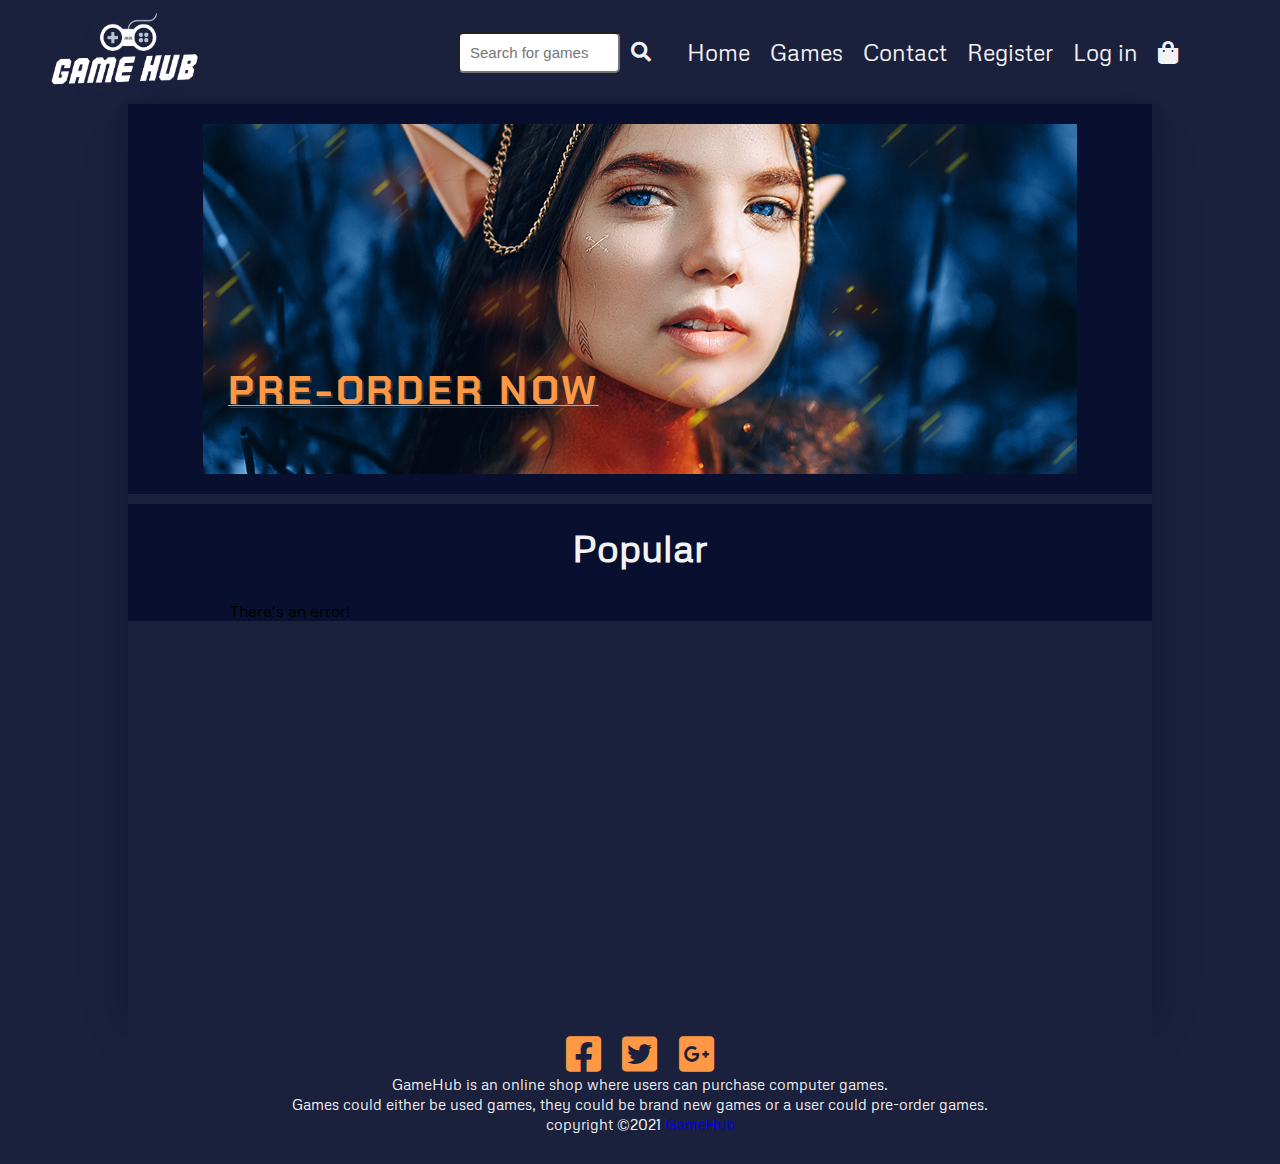
<file: index.html>
<!DOCTYPE html>
<html lang="en">
<head>
    <title>GameHub - The Universe of Games</title>

    <meta name="description" content="This is the home page of GameHub - The universe of Gam.">
    <meta name="viewport" content="width=device-width, initial-scale=1.0">
    
    <link rel="stylesheet" href="https://pro.fontawesome.com/releases/v5.10.0/css/all.css"/>

    <link href="css/styles.css" rel="stylesheet">

    <link rel="preconnect" href="https://fonts.googleapis.com">
    <link rel="preconnect" href="https://fonts.gstatic.com" crossorigin>
    <link href="https://fonts.googleapis.com/css2?family=Chakra+Petch:wght@300&family=Maven+Pro&family=Metrophobic&family=Quicksand:wght@300&display=swap" rel="stylesheet">
    <!-- Hotjar Tracking Code for https://tender-poitras-14482d.netlify.app/ -->
<script>
    (function(h,o,t,j,a,r){
        h.hj=h.hj||function(){(h.hj.q=h.hj.q||[]).push(arguments)};
        h._hjSettings={hjid:2711892,hjsv:6};
        a=o.getElementsByTagName('head')[0];
        r=o.createElement('script');r.async=1;
        r.src=t+h._hjSettings.hjid+j+h._hjSettings.hjsv;
        a.appendChild(r);
    })(window,document,'https://static.hotjar.com/c/hotjar-','.js?sv=');
</script>
  </head>
  
<body>
    <header>   
        <nav>
            <a href="index.html"><img src="/images/GameHub_Logo.png" class="GameHub_Logo" alt="This is the GameHub Logo on the top left."></a>
            <a href="#" class="toggle-button">
                <span class="bar"></span>
                <span class="bar"></span>
                <span class="bar"></span>
            </a>    
            <div class="navlinks">  
                <ul>
                    <form class="search" action="game.html">
                        <input type="text" placeholder="Search for games" name="Search">
                        <button class="search-btn" type="submit"><i class="fas fa-search"></i></button>
                    </form>
                        <li><a class="actives" href="index.html">Home</a></li>
                        <li><a href="game.html">Games</a></li>
                        <li><a href="contact.html">Contact</a></li>
                        <li><a href="register.html">Register</a></li>
                        <li><a href="account.html">Log in</a></li>
                        <li><a href="checkout.html"><i class="fas fa-shopping-bag"></i></a></li>
                    </ul>      
            </div>
        </nav>
    </header>

<section id="content">
    <!--Featured Section-->
    <div id="featured-container">  
            <div class="games">
                <a href="game.html"><img src="/images/GameHub_covers10.jpg" alt="Playbox - Forge Legends">
                    <p class="pon">PRE-ORDER NOW</p></a>
            </div>
    </div>

    <!--Popular Section-->
    <div class="games-content">
        <h1>Popular</h1>
        <div class="loader"></div>
        <div class="games-container">
    </div>
    </div>
</section>

<footer>
    <div class="footer-content">
        <ul class="socials">
            <li><a href="#"><i class="fab fa-facebook-square"></i></a></li>
            <li><a href="#"><i class="fab fa-twitter-square"></i></a></li>
            <li><a href="#"><i class="fab fa-google-plus-square"></i></a></li>
        </ul>
        <p>GameHub is an online shop where users can purchase computer games. <br>
         Games could either be used games, they could be brand new games or a user could pre-order games.</p>
         <p>copyright &copy;2021 <a href="#">GameHub</a></p>
    </div>
</footer>

<script src="js/index.js"></script>

</body>
</html>
</file>
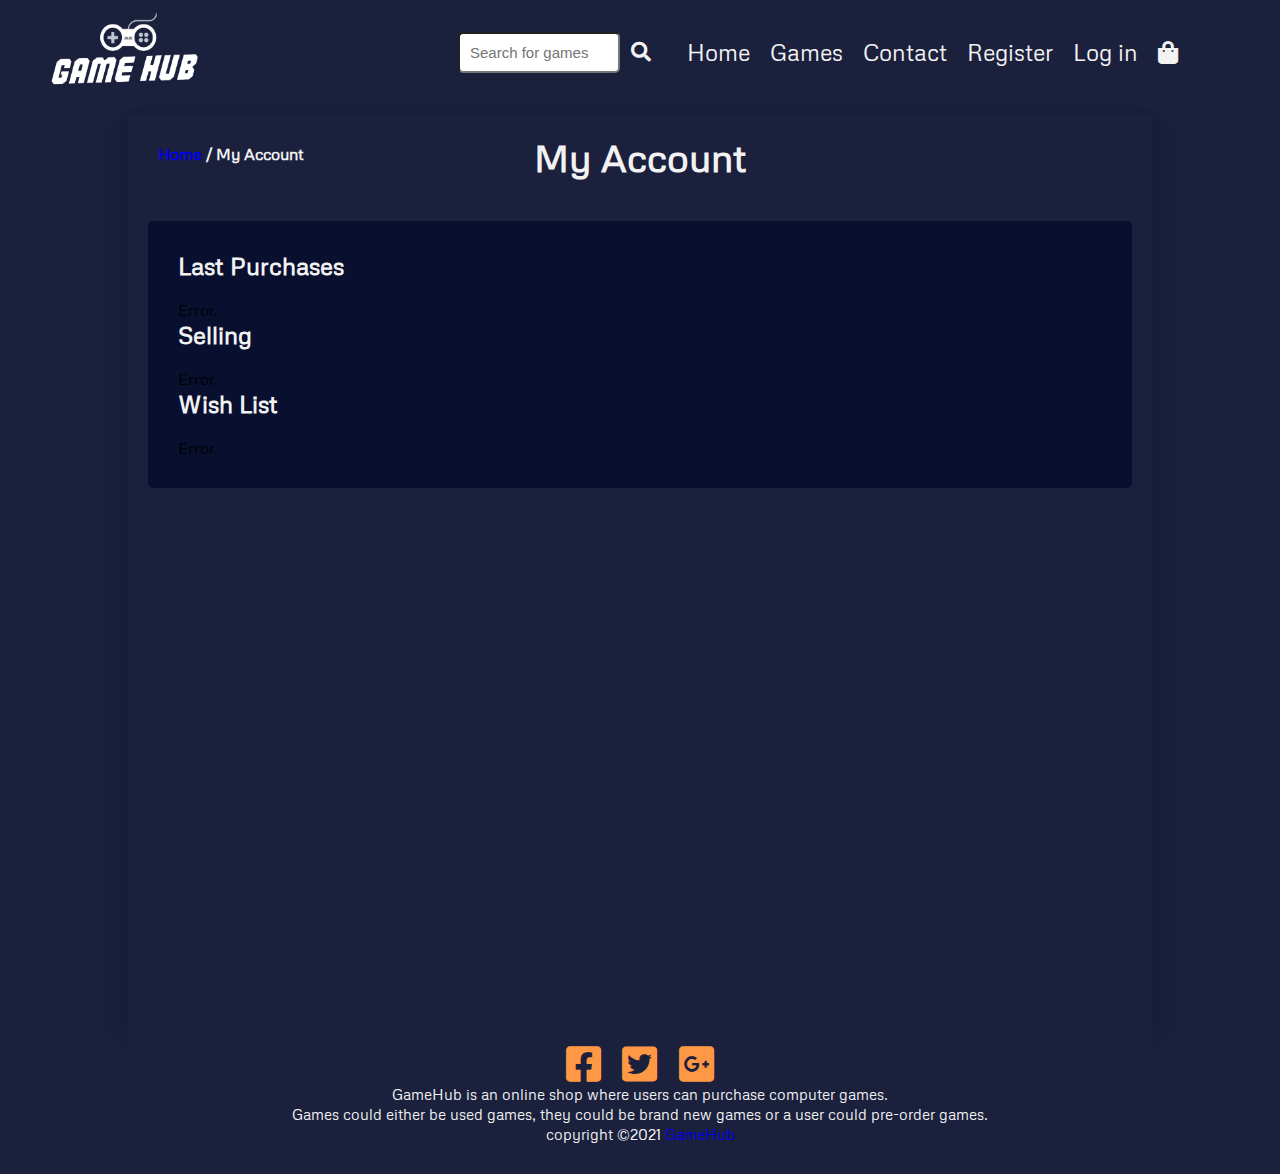
<file: account.html>
<!DOCTYPE html>
<html lang="en">
    <head>
        <title>GameHub | My Account</title>
        <meta name="description" content="This is your account page.">
        <meta name="viewport" content="width=device-width, initial-scale=1.0">

        <link href="css/styles.css" rel="stylesheet">

        <link rel="stylesheet" href="https://pro.fontawesome.com/releases/v5.10.0/css/all.css"/>
        
        <link rel="preconnect" href="https://fonts.googleapis.com">
        <link rel="preconnect" href="https://fonts.gstatic.com" crossorigin>
        <link href="https://fonts.googleapis.com/css2?family=Chakra+Petch:wght@300&family=Maven+Pro&family=Metrophobic&family=Quicksand:wght@300&display=swap" rel="stylesheet">
    
        <!-- Hotjar Tracking Code for https://tender-poitras-14482d.netlify.app/ -->
    <script>
      (function(h,o,t,j,a,r){
          h.hj=h.hj||function(){(h.hj.q=h.hj.q||[]).push(arguments)};
          h._hjSettings={hjid:2711892,hjsv:6};
          a=o.getElementsByTagName('head')[0];
          r=o.createElement('script');r.async=1;
          r.src=t+h._hjSettings.hjid+j+h._hjSettings.hjsv;
          a.appendChild(r);
      })(window,document,'https://static.hotjar.com/c/hotjar-','.js?sv=');
    </script>
      </head>
<body>
  <header>   
    <nav>
        <a href="index.html"><img src="/images/GameHub_Logo.png" class="GameHub_Logo" alt="This is the GameHub Logo on the top left."></a>
        <a href="#" class="toggle-button">
            <span class="bar"></span>
            <span class="bar"></span>
            <span class="bar"></span>
        </a>     
        <div class="navlinks">
                <ul>
                  <form class="search" action="game.html">
                    <input type="text" placeholder="Search for games" name="Search">
                    <button class="search-btn" type="submit"><i class="fas fa-search"></i></button>
                </form>
                    <li><a class="actives" href="index.html">Home</a></li>
                    <li><a href="game.html">Games</a></li>
                    <li><a href="contact.html">Contact</a></li>
                    <li><a href="register.html">Register</a></li>
                    <li><a href="account.html">Log in</a></li>
                    <li><a href="checkout.html"><i class="fas fa-shopping-bag"></i></a></li>
                </ul>      
        </div>
    </nav>
  </header>

  <!--Account Section-->
    <section id="content">
      <div class="loader"></div>
        <h4 class="bc"><a href="index.html">Home</a> / My Account</h4>
        <h1>My Account</h1>
          <div class="accountDetails">
            <h2>Last Purchases</h2>
            <div class="lastPurchase"></div>
            <h2>Selling</h2>
            <div class="selling"></div>
            <h2>Wish List</h2>
            <div class="wishList"></div>
          </div>
    </section>
    
<footer>
  <div class="footer-content">
    <ul class="socials">
        <li><a href="#"><i class="fab fa-facebook-square"></i></a></li>
        <li><a href="#"><i class="fab fa-twitter-square"></i></a></li>
        <li><a href="#"><i class="fab fa-google-plus-square"></i></a></li>
    </ul>
    <p>GameHub is an online shop where users can purchase computer games. <br>
    Games could either be used games, they could be brand new games or a user could pre-order games.</p>
    <p>copyright &copy;2021 <a href="#">GameHub</a></p>
  </div>
</footer>

<script src="js/account.js"></script>
    
</body>
</html>
</file>
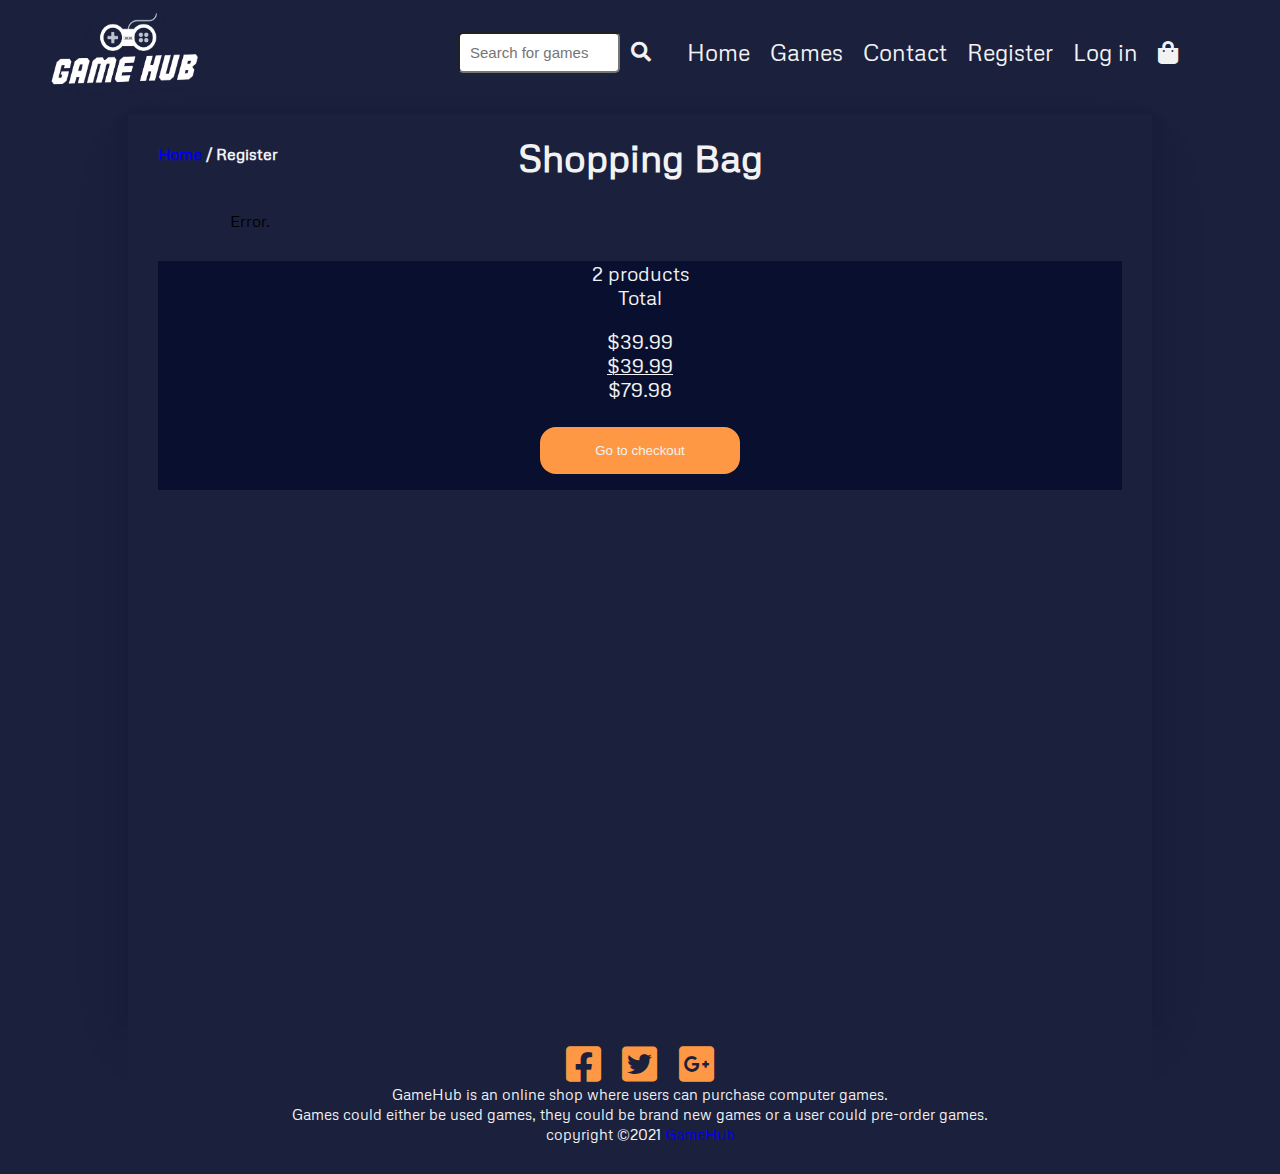
<file: cart.html>
<!DOCTYPE html>
<html lang="en">
    <head>
        <title>GameHub | Cart</title>
        <meta name="description" content="On this page you can register your account.">
        <meta name="viewport" content="width=device-width, initial-scale=1.0">

        <link href="css/styles.css" rel="stylesheet">

        <link rel="stylesheet" href="https://pro.fontawesome.com/releases/v5.10.0/css/all.css"/>
        <link href="https://fonts.googleapis.com/css2?family=Noto+Sans&display=swap" rel="stylesheet">
    
        <!-- Hotjar Tracking Code for https://tender-poitras-14482d.netlify.app/ -->
    <script>
      (function(h,o,t,j,a,r){
          h.hj=h.hj||function(){(h.hj.q=h.hj.q||[]).push(arguments)};
          h._hjSettings={hjid:2711892,hjsv:6};
          a=o.getElementsByTagName('head')[0];
          r=o.createElement('script');r.async=1;
          r.src=t+h._hjSettings.hjid+j+h._hjSettings.hjsv;
          a.appendChild(r);
      })(window,document,'https://static.hotjar.com/c/hotjar-','.js?sv=');
    </script>
      </head>
<body>
    <header>   
        <nav>
            <a href="index.html"><img src="/images/GameHub_Logo.png" class="GameHub_Logo" alt="This is the GameHub Logo on the top left. "></a>
            <a href="#" class="toggle-button">
                <span class="bar"></span>
                <span class="bar"></span>
                <span class="bar"></span>
            </a>     
            <div class="navlinks">
                    <ul>
                        <form class="search" action="game.html">
                            <input type="text" placeholder="Search for games" name="Search">
                            <button class="search-btn" type="submit"><i class="fas fa-search"></i></button>
                        </form>
                        <li><a href="index.html">Home</a></li>
                        <li><a href="game.html">Games</a></li>
                        <li><a href="contact.html">Contact</a></li>
                        <li><a class="actives" href="register.html">Register</a></li>
                        <li><a href="account.html">Log in</a></li>
                        <li><a href="checkout.html"><i class="fas fa-shopping-bag"></i></a></li>
                    </ul>      
            </div>
        </nav>
    </header>
    

    <!--Cart Section-->
    <section id="content">
        <h4 class="bc"><a href="index.html">Home</a> / Register</h4>
        <h1>Shopping Bag</h1>
        <div class="shoppingbag">
        </div>
        <div class="summary">
            <p>2 products</p>
            <p>Total</p>
            <br>
            <p>$39.99</p>
            <p class="price">$39.99</p>
            <p>$79.98</p>
            <form><button formaction="checkout.html" type="submit">Go to checkout</button></form>
        </div>
    </section>
    <footer>
        <div class="footer-content">
            <ul class="socials">
                <li><a href="#"><i class="fab fa-facebook-square"></i></a></li>
                <li><a href="#"><i class="fab fa-twitter-square"></i></a></li>
                <li><a href="#"><i class="fab fa-google-plus-square"></i></a></li>
            </ul>
            <p>GameHub is an online shop where users can purchase computer games. <br>
            Games could either be used games, they could be brand new games or a user could pre-order games.</p>
            <p>copyright &copy;2021 <a href="#">GameHub</a></p>
        </div>
    </footer>

    <script src="js/cart.js"></script>
</body>
</file>
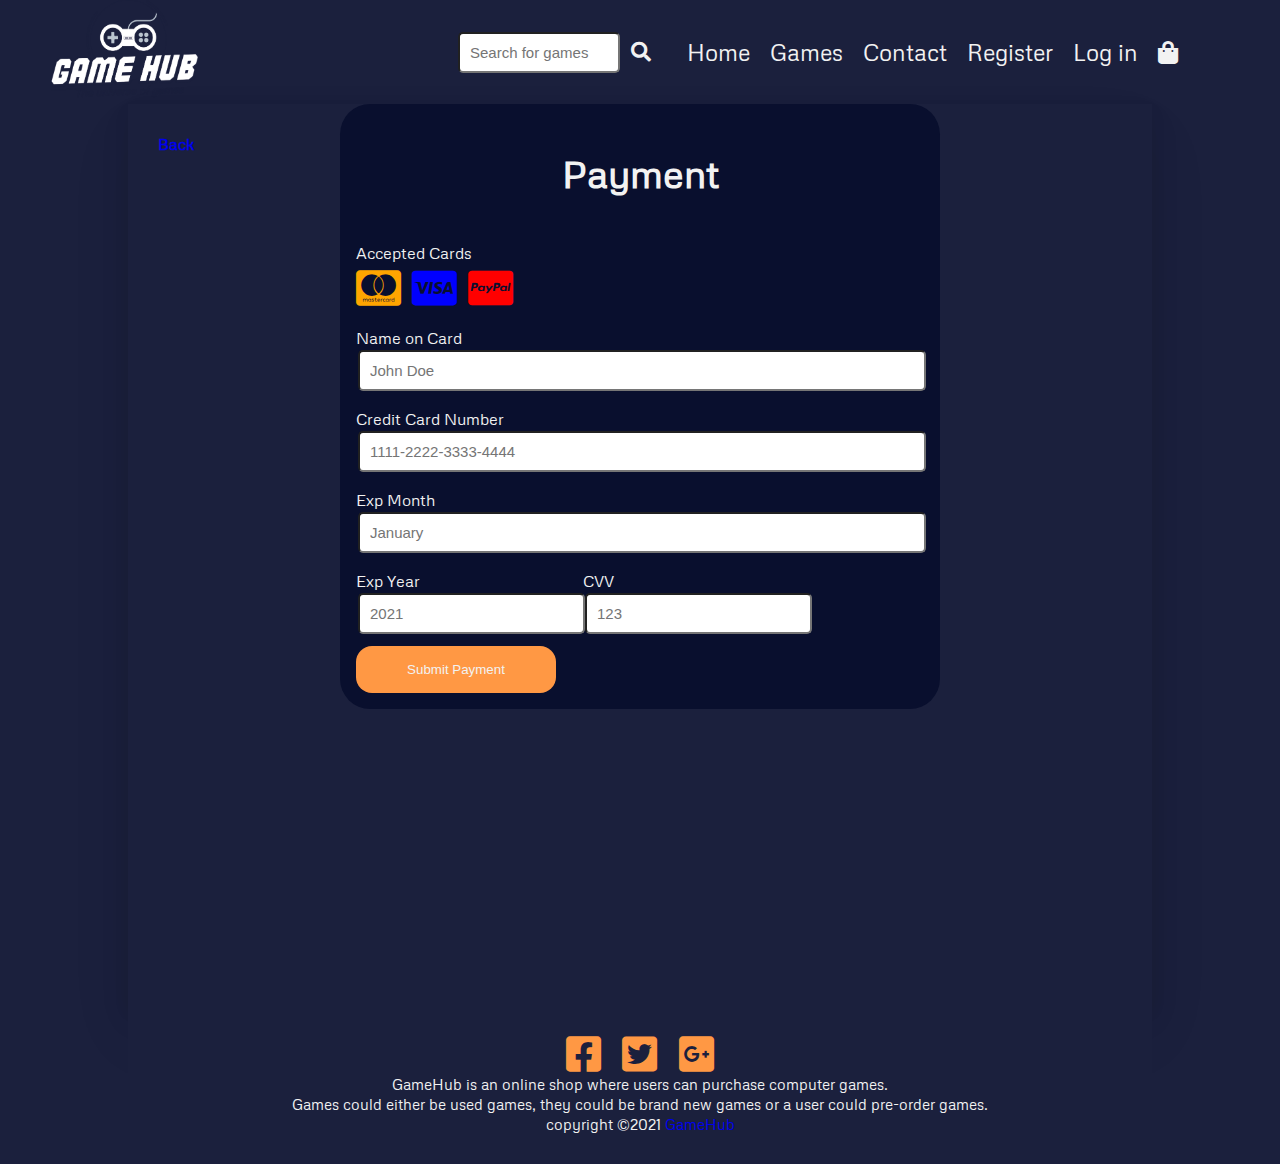
<file: checkout.html>
<!DOCTYPE html>
<html lang="en">
    <head>
        <title>GameHub | Checkout</title>
        <meta name="description" content="This is the checkout page of GameHub.">
        <meta name="viewport" content="width=device-width, initial-scale=1.0">

        <link href="css/styles.css" rel="stylesheet">

        <link rel="stylesheet" href="https://pro.fontawesome.com/releases/v5.10.0/css/all.css"/>
        <link rel="preconnect" href="https://fonts.gstatic.com">
        <link href="https://fonts.googleapis.com/css2?family=Noto+Sans&display=swap" rel="stylesheet">
    
        <!-- Hotjar Tracking Code for https://tender-poitras-14482d.netlify.app/ -->
    <script>
      (function(h,o,t,j,a,r){
          h.hj=h.hj||function(){(h.hj.q=h.hj.q||[]).push(arguments)};
          h._hjSettings={hjid:2711892,hjsv:6};
          a=o.getElementsByTagName('head')[0];
          r=o.createElement('script');r.async=1;
          r.src=t+h._hjSettings.hjid+j+h._hjSettings.hjsv;
          a.appendChild(r);
      })(window,document,'https://static.hotjar.com/c/hotjar-','.js?sv=');
    </script>
      </head>
<body>
  <header>   
    <nav>
        <a href="index.html"><img src="/images/GameHub_Logo.png" class="GameHub_Logo" alt="This is the GameHub Logo on the top left."></a>
        <a href="#" class="toggle-button">
            <span class="bar"></span>
            <span class="bar"></span>
            <span class="bar"></span>
        </a>     
        <div class="navlinks">
                <ul>
                  <form class="search" action="game.html">
                    <input type="text" placeholder="Search for games" name="Search">
                    <button class="search-btn" type="submit"><i class="fas fa-search"></i></button>
                </form>
                    <li><a class="actives" href="index.html">Home</a></li>
                    <li><a href="game.html">Games</a></li>
                    <li><a href="contact.html">Contact</a></li>
                    <li><a href="register.html">Register</a></li>
                    <li><a href="account.html">Log in</a></li>
                    <li><a href="checkout.html"><i class="fas fa-shopping-bag"></i></a></li>
                </ul>      
        </div>
    </nav>
  </header>

  <!--Checkout Section-->
  <section id="content">
    <h4 class="bc"><a href="game.html">Back</a></h4>
    <div class="checkout-container">
      <form class="checkoutForm">
          <h1>Payment</h1>
          <label for="fname">Accepted Cards</label>
          <div class="cardIcons">
            <i class="fab fa-cc-mastercard" style="color:orange;"></i>
            <i class="fab fa-cc-visa" style="color:blue;"></i>
            <i class="fab fa-cc-paypal" style="color:red;"></i>
          </div>

          <label for="name">Name on Card</label>
          <input type="text" name="cardname" id="name" placeholder="John Doe">
          <label for="ccnum">Credit Card Number</label>
          <input type="text" name="cardnumber" id="ccnum" placeholder="1111-2222-3333-4444">
          <label for="expmonth">Exp Month</label>
          <input type="text" name="expmonth" id="expmonth" placeholder="January">

          <div class="row">
            <div class="year">
              <label for="expyear">Exp Year</label>
              <input type="text" name="expyear" id="expyear" placeholder="2021">
            </div>
            <div class="cvv">
              <label for="cvv">CVV</label>
              <input type="text" name="cvv" id="cvv" placeholder="123">
            </div>
          </div>

          <button formaction="checkoutsuccess.html" type="submit">Submit Payment</button>
       </form>
    </div>
  </section>

  <footer>
    <div class="footer-content">
        <ul class="socials">
            <li><a href="#"><i class="fab fa-facebook-square"></i></a></li>
            <li><a href="#"><i class="fab fa-twitter-square"></i></a></li>
            <li><a href="#"><i class="fab fa-google-plus-square"></i></a></li>
        </ul>
        <p>GameHub is an online shop where users can purchase computer games. <br>
         Games could either be used games, they could be brand new games or a user could pre-order games.</p>
         <p>copyright &copy;2021 <a href="#">GameHub</a></p>
    </div>
</footer>

  <script src="js/register.js"></script>
    
</body>
</html>
</file>
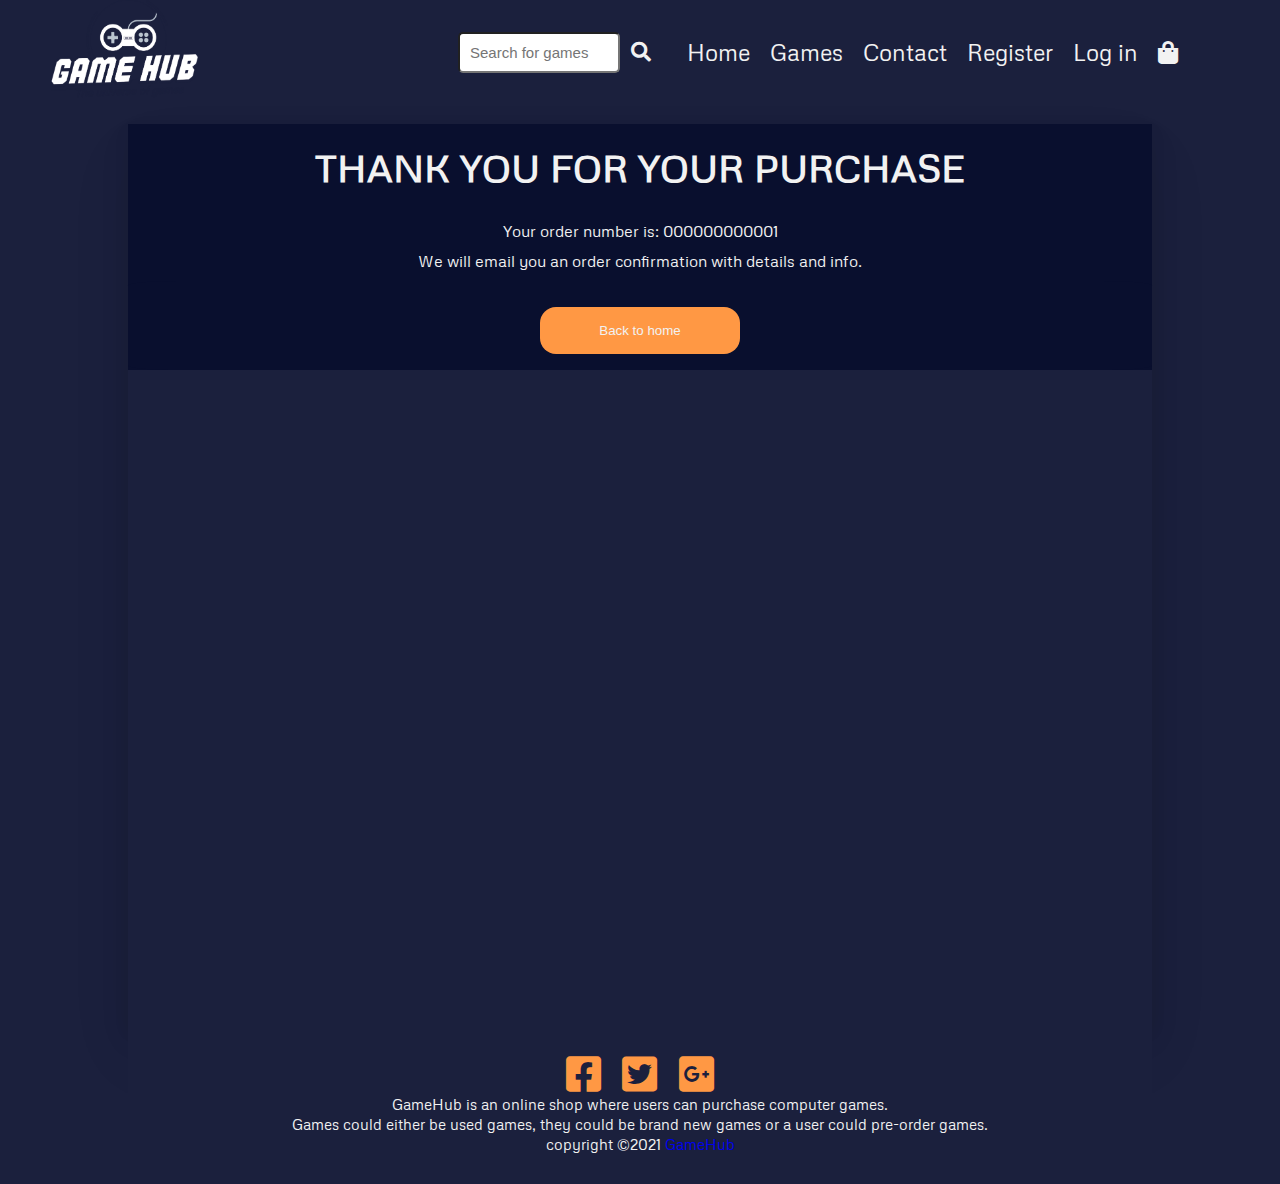
<file: checkoutsuccess.html>
<!DOCTYPE html>
<html lang="en">
    <head>
        <title>GameHub | Success Checkout</title>
        <meta name="description" content="You've successfully checked out.">
        <meta name="viewport" content="width=device-width, initial-scale=1.0">

        <link rel="stylesheet" href="https://pro.fontawesome.com/releases/v5.10.0/css/all.css"/>

        <link href="css/styles.css" rel="stylesheet">

        <link rel="preconnect" href="https://fonts.googleapis.com">
        <link rel="preconnect" href="https://fonts.gstatic.com" crossorigin>
        <link href="https://fonts.googleapis.com/css2?family=Chakra+Petch:wght@300&family=Maven+Pro&family=Metrophobic&family=Quicksand:wght@300&display=swap" rel="stylesheet">
        <!-- Hotjar Tracking Code for https://tender-poitras-14482d.netlify.app/ -->
    <script>
      (function(h,o,t,j,a,r){
          h.hj=h.hj||function(){(h.hj.q=h.hj.q||[]).push(arguments)};
          h._hjSettings={hjid:2711892,hjsv:6};
          a=o.getElementsByTagName('head')[0];
          r=o.createElement('script');r.async=1;
          r.src=t+h._hjSettings.hjid+j+h._hjSettings.hjsv;
          a.appendChild(r);
      })(window,document,'https://static.hotjar.com/c/hotjar-','.js?sv=');
    </script>
      </head>
<body>
  <header>   
    <nav>
        <a href="index.html"><img src="/images/GameHub_Logo.png" class="GameHub_Logo" alt="This is the GameHub Logo on the top left."></a>
        <a href="#" class="toggle-button">
            <span class="bar"></span>
            <span class="bar"></span>
            <span class="bar"></span>
        </a>     
        <div class="navlinks">
                <ul>
                  <form class="search" action="game.html">
                    <input type="text" placeholder="Search for games" name="Search">
                    <button class="search-btn" type="submit"><i class="fas fa-search"></i></button>
                </form>
                    <li><a class="actives" href="index.html">Home</a></li>
                    <li><a href="game.html">Games</a></li>
                    <li><a href="contact.html">Contact</a></li>
                    <li><a href="register.html">Register</a></li>
                    <li><a href="account.html">Log in</a></li>
                    <li><a href="checkout.html"><i class="fas fa-shopping-bag"></i></a></li>
                </ul>      
        </div>
    </nav>
  </header>

  <!--Success Checkout Section-->
  <section id="content">
    <div class="successContainer">
    <h1>THANK YOU FOR YOUR PURCHASE</h1>
      <p>Your order number is: 000000000001</p>
      <p>We will email you an order confirmation with details and info.</p>
      <form class="successbutton">
      <button formaction="index.html" type="submit">Back to home</button>
       </form>
    </div>
  </section>

  <footer>
    <div class="footer-content">
        <ul class="socials">
            <li><a href="#"><i class="fab fa-facebook-square"></i></a></li>
            <li><a href="#"><i class="fab fa-twitter-square"></i></a></li>
            <li><a href="#"><i class="fab fa-google-plus-square"></i></a></li>
        </ul>
        <p>GameHub is an online shop where users can purchase computer games. <br>
         Games could either be used games, they could be brand new games or a user could pre-order games.</p>
         <p>copyright &copy;2021 <a href="#">GameHub</a></p>
    </div>
</footer>   

<script src="js/register.js"></script>
</body>
</html>
</file>
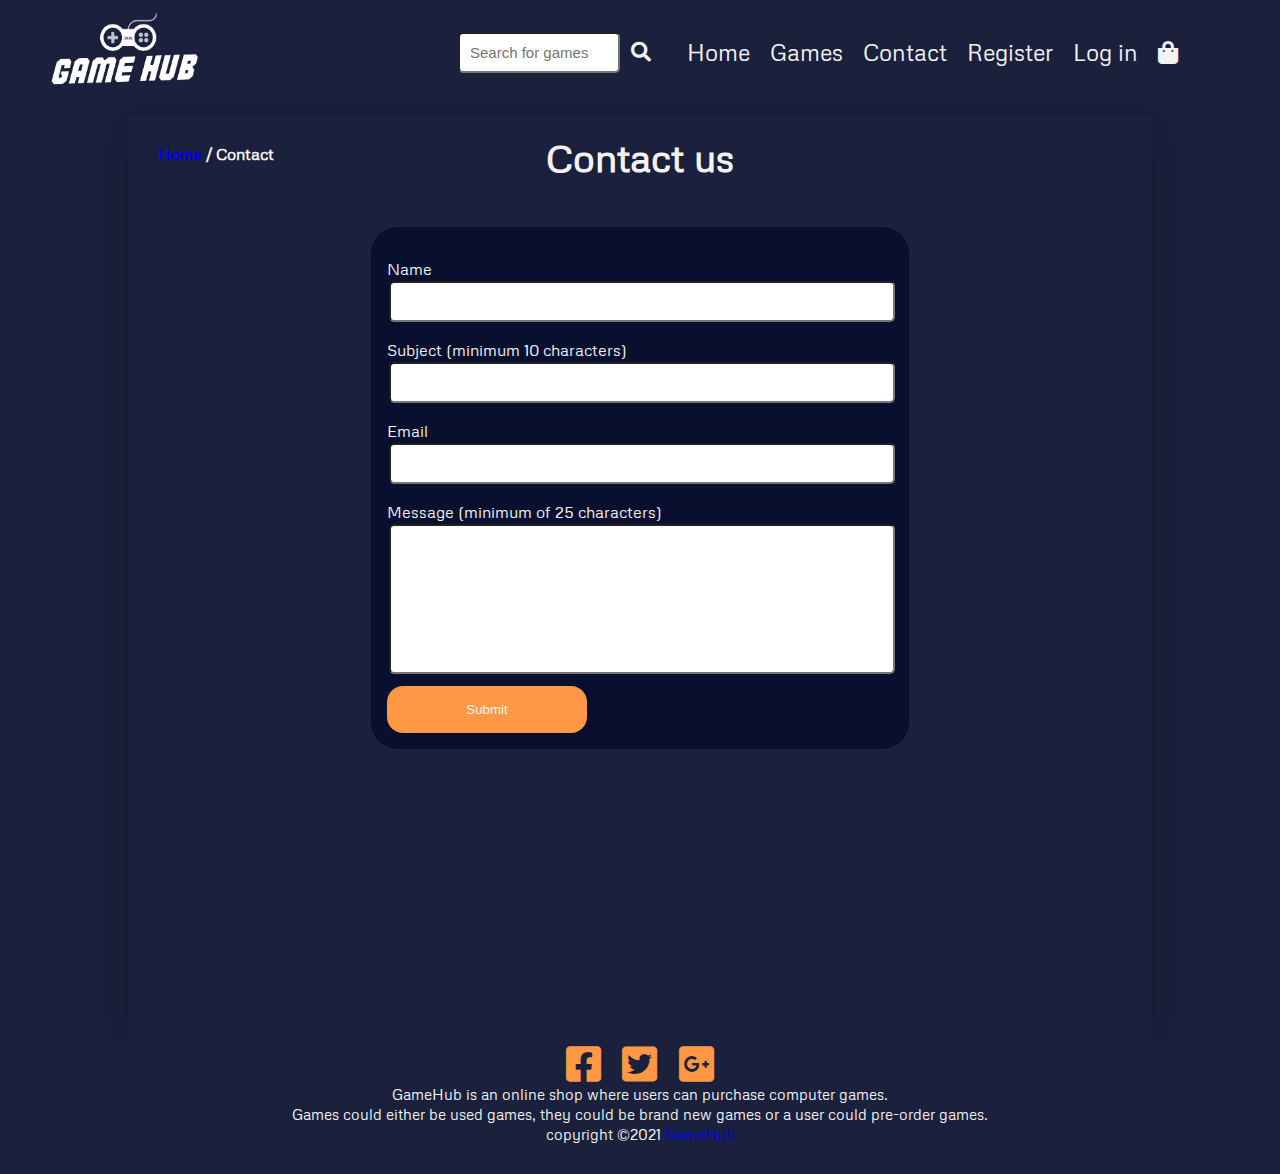
<file: contact.html>
<!DOCTYPE html>
<html lang="en">
    <head>
        <title>GameHub | You have successfully checked out</title>
        <meta name="description" content="This is the home page of GameHub.">
        <meta name="viewport" content="width=device-width, initial-scale=1.0">

        <link href="css/styles.css" rel="stylesheet">
        
        <link rel="preconnect" href="https://fonts.gstatic.com">
        <link rel="stylesheet" href="https://pro.fontawesome.com/releases/v5.10.0/css/all.css"/>
        <link href="https://fonts.googleapis.com/css2?family=Noto+Sans&display=swap" rel="stylesheet">
    
        <!-- Hotjar Tracking Code for https://tender-poitras-14482d.netlify.app/ -->
    <script>
      (function(h,o,t,j,a,r){
          h.hj=h.hj||function(){(h.hj.q=h.hj.q||[]).push(arguments)};
          h._hjSettings={hjid:2711892,hjsv:6};
          a=o.getElementsByTagName('head')[0];
          r=o.createElement('script');r.async=1;
          r.src=t+h._hjSettings.hjid+j+h._hjSettings.hjsv;
          a.appendChild(r);
      })(window,document,'https://static.hotjar.com/c/hotjar-','.js?sv=');
    </script>
        
      </head>
<body>
  <header>   
    <nav>
        <a href="index.html"><img src="/images/GameHub_Logo.png" class="GameHub_Logo" alt="This is the GameHub Logo on the top left."></a>
        <a href="#" class="toggle-button">
            <span class="bar"></span>
            <span class="bar"></span>
            <span class="bar"></span>
        </a>     
        <div class="navlinks">
                <ul>
                  <form class="search" action="game.html">
                    <input type="text" placeholder="Search for games" name="Search">
                    <button class="search-btn" type="submit"><i class="fas fa-search"></i></button>
                </form>
                    <li><a class="actives" href="index.html">Home</a></li>
                    <li><a href="game.html">Games</a></li>
                    <li><a href="contact.html">Contact</a></li>
                    <li><a href="register.html">Register</a></li>
                    <li><a href="account.html">Log in</a></li>
                    <li><a href="checkout.html"><i class="fas fa-shopping-bag"></i></a></li>
                </ul>      
        </div>
    </nav>
  </header>
    
  <!--Contact Section-->
  <section id="content">
    <h4 class="bc"><a href="index.html">Home</a> / Contact</h4>
    <h1>Contact us</h1>
    <div class="contact-container">
      <div class="loader"></div>
    <form id="contactForm">
      <div>
        <label>
          Name
          <input name="name" id="name" />
        </label>
        <div class="formError" id="nameError">Please enter your name.</div>
      </div>
      <div>
        <label>
          Subject (minimum 10 characters)
          <input name="subject" id="subject" />
        </label>
        <div class="formError" id="subjectError">Your entry must be at least 10 characters.</div>
      </div>
      <div>
        <label>
          Email
          <input name="email" id="email" />
        </label>
        <div class="formError" id="emailError">Please enter your email address.</div>
      </div>
      <div>
        <label>
          Message (minimum of 25 characters)
          <input name="message" id="message" />
        </label>
        <div class="formError" id="messageError">Your entry must be of at least 25 characters.</div>
      </div>
      <button>Submit</button>
    </form>
   </div>
  </section>
  <footer>
    <div class="footer-content">
        <ul class="socials">
            <li><a href="#"><i class="fab fa-facebook-square"></i></a></li>
            <li><a href="#"><i class="fab fa-twitter-square"></i></a></li>
            <li><a href="#"><i class="fab fa-google-plus-square"></i></a></li>
        </ul>
        <p>GameHub is an online shop where users can purchase computer games. <br>
         Games could either be used games, they could be brand new games or a user could pre-order games.</p>
         <p>copyright &copy;2021 <a href="#">GameHub</a></p>
    </div>
</footer>

  <script src="js/index.js"></script>
  <script src="js/contact.js"></script>
</body>
</html>
</file>
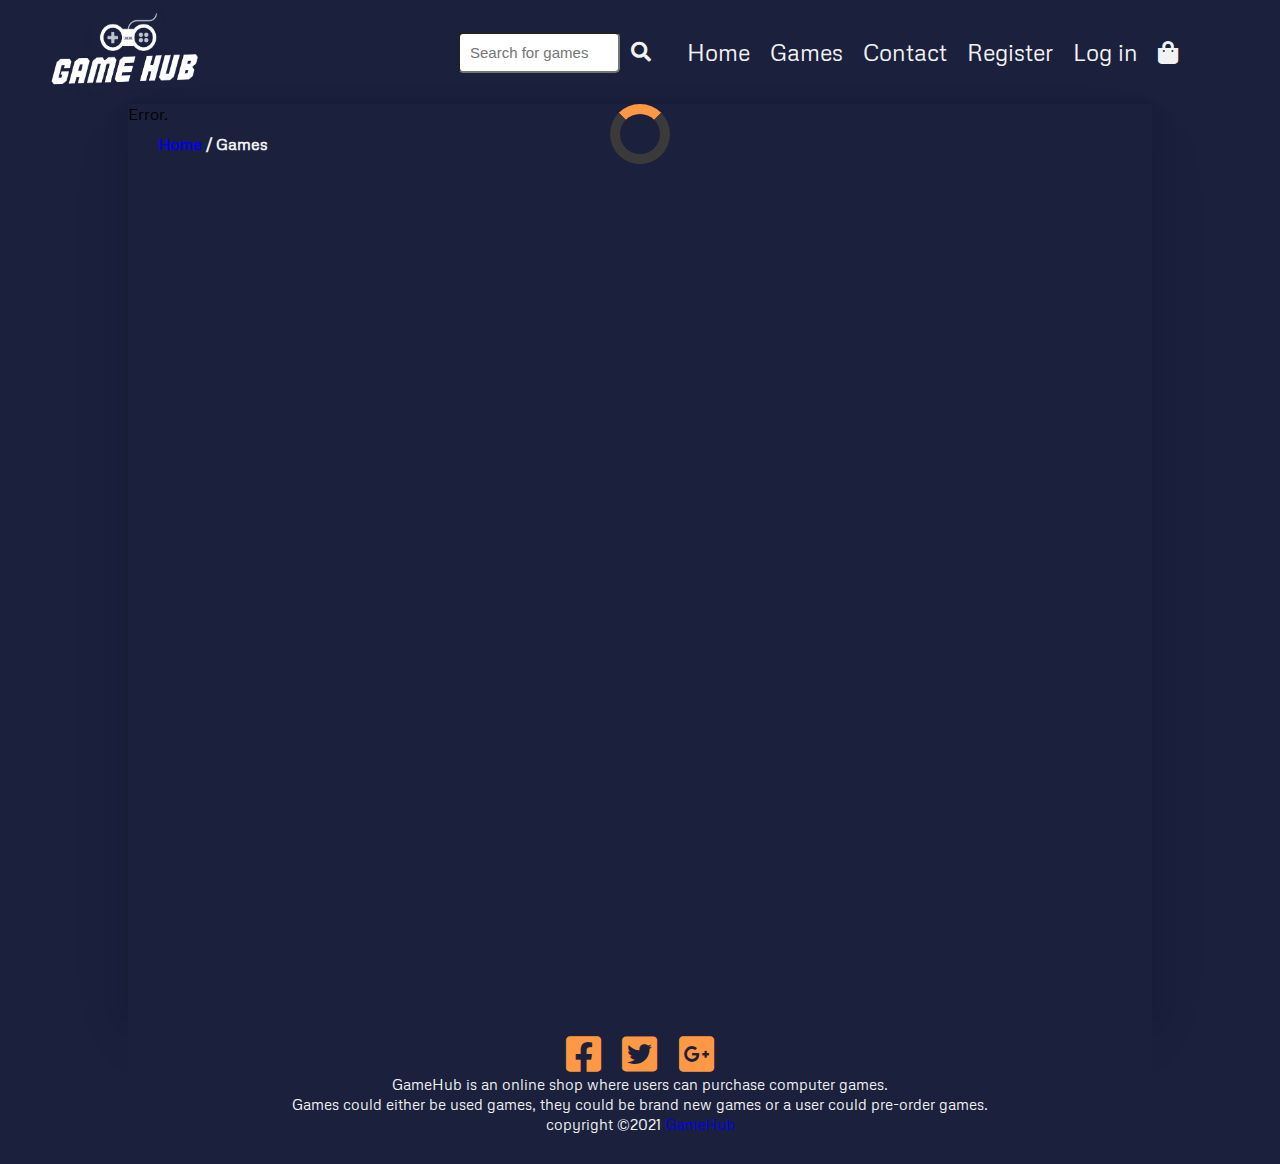
<file: game.html>
<!DOCTYPE html>
<html lang="en">
    <head>
        <title>GameHub | Games</title>
        <meta name="description" content="This is your selected game.">
        <meta name="viewport" content="width=device-width, initial-scale=1.0">
        <link href="css/styles.css" rel="stylesheet">
        <link rel="stylesheet" href="https://pro.fontawesome.com/releases/v5.10.0/css/all.css"/>
        <link rel="preconnect" href="https://fonts.gstatic.com">
        <link href="https://fonts.googleapis.com/css2?family=Noto+Sans&display=swap" rel="stylesheet">
    
        <!-- Hotjar Tracking Code for https://tender-poitras-14482d.netlify.app/ -->
    <script>
      (function(h,o,t,j,a,r){
          h.hj=h.hj||function(){(h.hj.q=h.hj.q||[]).push(arguments)};
          h._hjSettings={hjid:2711892,hjsv:6};
          a=o.getElementsByTagName('head')[0];
          r=o.createElement('script');r.async=1;
          r.src=t+h._hjSettings.hjid+j+h._hjSettings.hjsv;
          a.appendChild(r);
      })(window,document,'https://static.hotjar.com/c/hotjar-','.js?sv=');
    </script>
      </head>
<body>
  <header>   
    <nav>
        <a href="index.html"><img src="/images/GameHub_Logo.png" class="GameHub_Logo" alt="This is the GameHub Logo on the top left."></a>
        <a href="#" class="toggle-button">
            <span class="bar"></span>
            <span class="bar"></span>
            <span class="bar"></span>
        </a>     
        <div class="navlinks">
                <ul>
                  <form class="search" action="game.html">
                    <input type="text" placeholder="Search for games" name="Search">
                    <button class="search-btn" type="submit"><i class="fas fa-search"></i></button>
                </form>
                    <li><a href="index.html">Home</a></li>
                    <li><a class="actives" href="game.html">Games</a></li>
                    <li><a href="contact.html">Contact</a></li>
                    <li><a href="register.html">Register</a></li>
                    <li><a href="account.html">Log in</a></li>
                    <li><a href="checkout.html"><i class="fas fa-shopping-bag"></i></a></li>
                </ul>      
        </div>
    </nav>
  </header>

  <!--Games Section which content is inside index.js-->
  <section id="content">
    <div class="loader"></div>
    <h4 class="bc"><a href="index.html">Home</a> / Games</h4>
    <div class="games-column">
      <h1>Games</h1>
    </div>
  </section>

  <footer>
    <div class="footer-content">
      <ul class="socials">
        <li><a href="#"><i class="fab fa-facebook-square"></i></a></li>
        <li><a href="#"><i class="fab fa-twitter-square"></i></a></li>
        <li><a href="#"><i class="fab fa-google-plus-square"></i></a></li>
    </ul>
        <p>GameHub is an online shop where users can purchase computer games. <br>
         Games could either be used games, they could be brand new games or a user could pre-order games.</p>
         <p>copyright &copy;2021 <a href="#">GameHub</a></p>
        </div>
  </footer>
    
  <script src="js/game.js"></script>
  
</body>
</html>
</file>
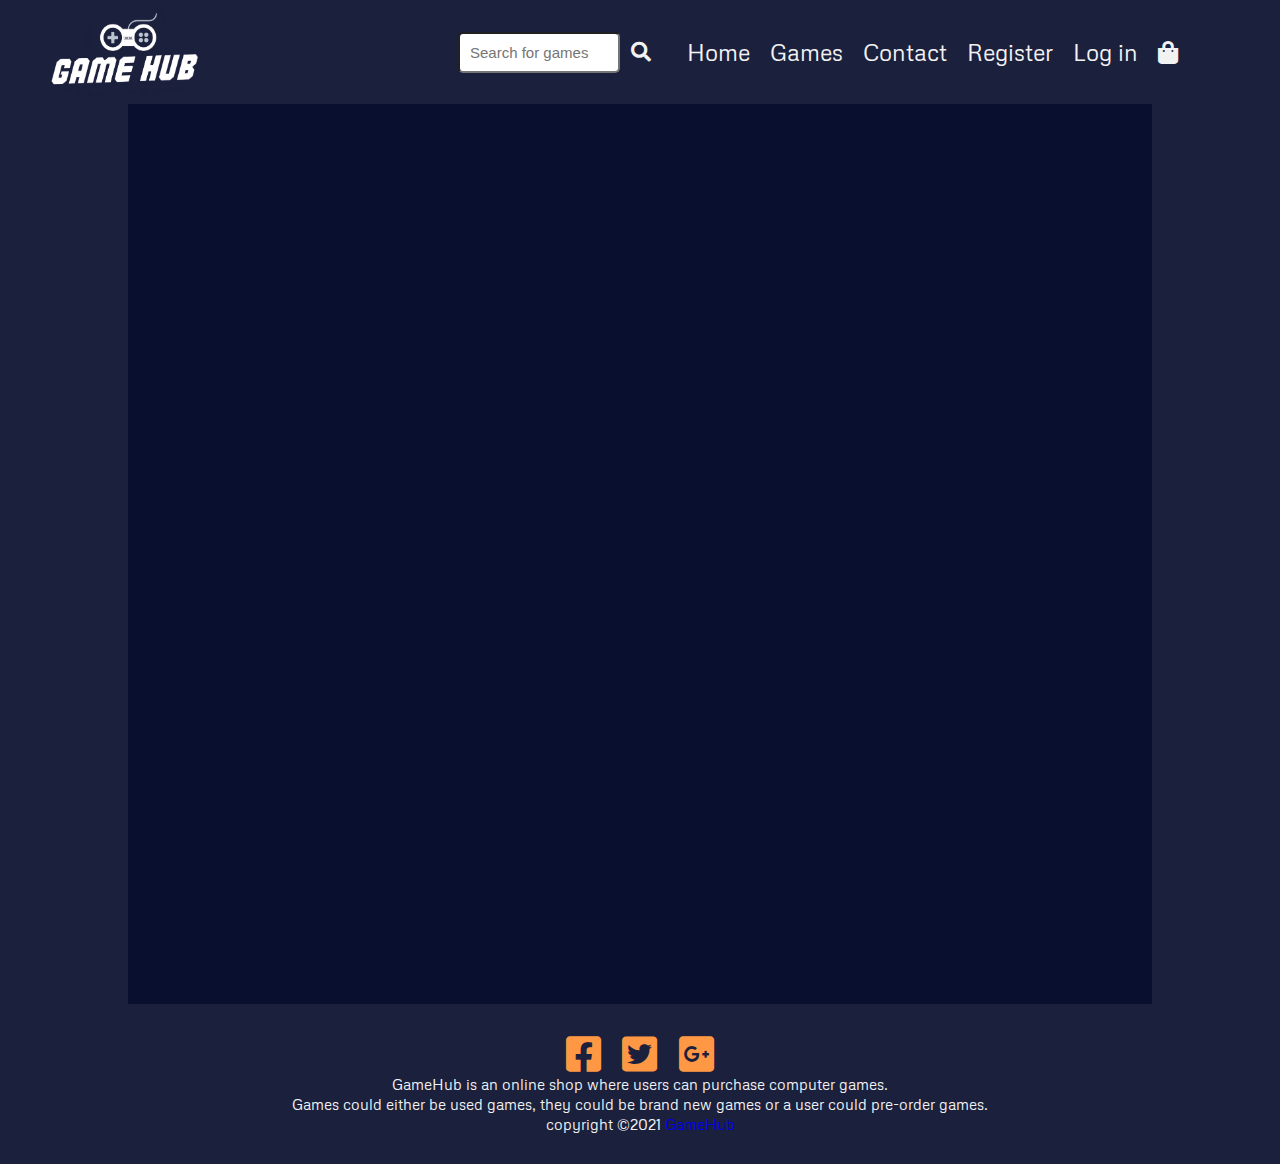
<file: gamesDetails.html>
<!DOCTYPE html>
<html lang="en">
    <head>
        <title>GameHub | Selected Game</title>
        <meta name="description" content="This is your selected game.">
        <meta name="viewport" content="width=device-width, initial-scale=1.0">
        <link href="css/styles.css" rel="stylesheet">
        <link rel="stylesheet" href="https://pro.fontawesome.com/releases/v5.10.0/css/all.css"/>
        <link rel="preconnect" href="https://fonts.gstatic.com">
        <link href="https://fonts.googleapis.com/css2?family=Noto+Sans&display=swap" rel="stylesheet">
    
        <!-- Hotjar Tracking Code for https://tender-poitras-14482d.netlify.app/ -->
    <script>
      (function(h,o,t,j,a,r){
          h.hj=h.hj||function(){(h.hj.q=h.hj.q||[]).push(arguments)};
          h._hjSettings={hjid:2711892,hjsv:6};
          a=o.getElementsByTagName('head')[0];
          r=o.createElement('script');r.async=1;
          r.src=t+h._hjSettings.hjid+j+h._hjSettings.hjsv;
          a.appendChild(r);
      })(window,document,'https://static.hotjar.com/c/hotjar-','.js?sv=');
    </script>
      </head>
<body>
  <header>   
    <nav>
        <a href="index.html"><img src="/images/GameHub_Logo.png" class="GameHub_Logo" alt="This is the GameHub Logo on the top left."></a>
        <a href="#" class="toggle-button">
            <span class="bar"></span>
            <span class="bar"></span>
            <span class="bar"></span>
        </a>     
        <div class="navlinks">
                <ul>
                  <form class="search" action="game.html">
                    <input type="text" placeholder="Search for games" name="Search">
                    <button class="search-btn" type="submit"><i class="fas fa-search"></i></button>
                </form>
                    <li><a class="actives" href="index.html">Home</a></li>
                    <li><a href="game.html">Games</a></li>
                    <li><a href="contact.html">Contact</a></li>
                    <li><a href="register.html">Register</a></li>
                    <li><a href="account.html">Log in</a></li>
                    <li><a href="checkout.html"><i class="fas fa-shopping-bag"></i></a></li>
                </ul>      
        </div>
    </nav>
  </header>

  <!--Detailed Games Section which content you can find in gamesDetails.js-->
  <div class="gamesContainer">
    <div class="loader"></div>
  </div>

  <footer>
    <div class="footer-content">
      <ul class="socials">
        <li><a href="#"><i class="fab fa-facebook-square"></i></a></li>
        <li><a href="#"><i class="fab fa-twitter-square"></i></a></li>
        <li><a href="#"><i class="fab fa-google-plus-square"></i></a></li>
    </ul>
        <p>GameHub is an online shop where users can purchase computer games. <br>
         Games could either be used games, they could be brand new games or a user could pre-order games.</p>
         <p>copyright &copy;2021 <a href="#">GameHub</a></p>
        </div>
</footer>


  <script src="js/gamesDetails.js"></script>
  
</body>
</html>
</file>
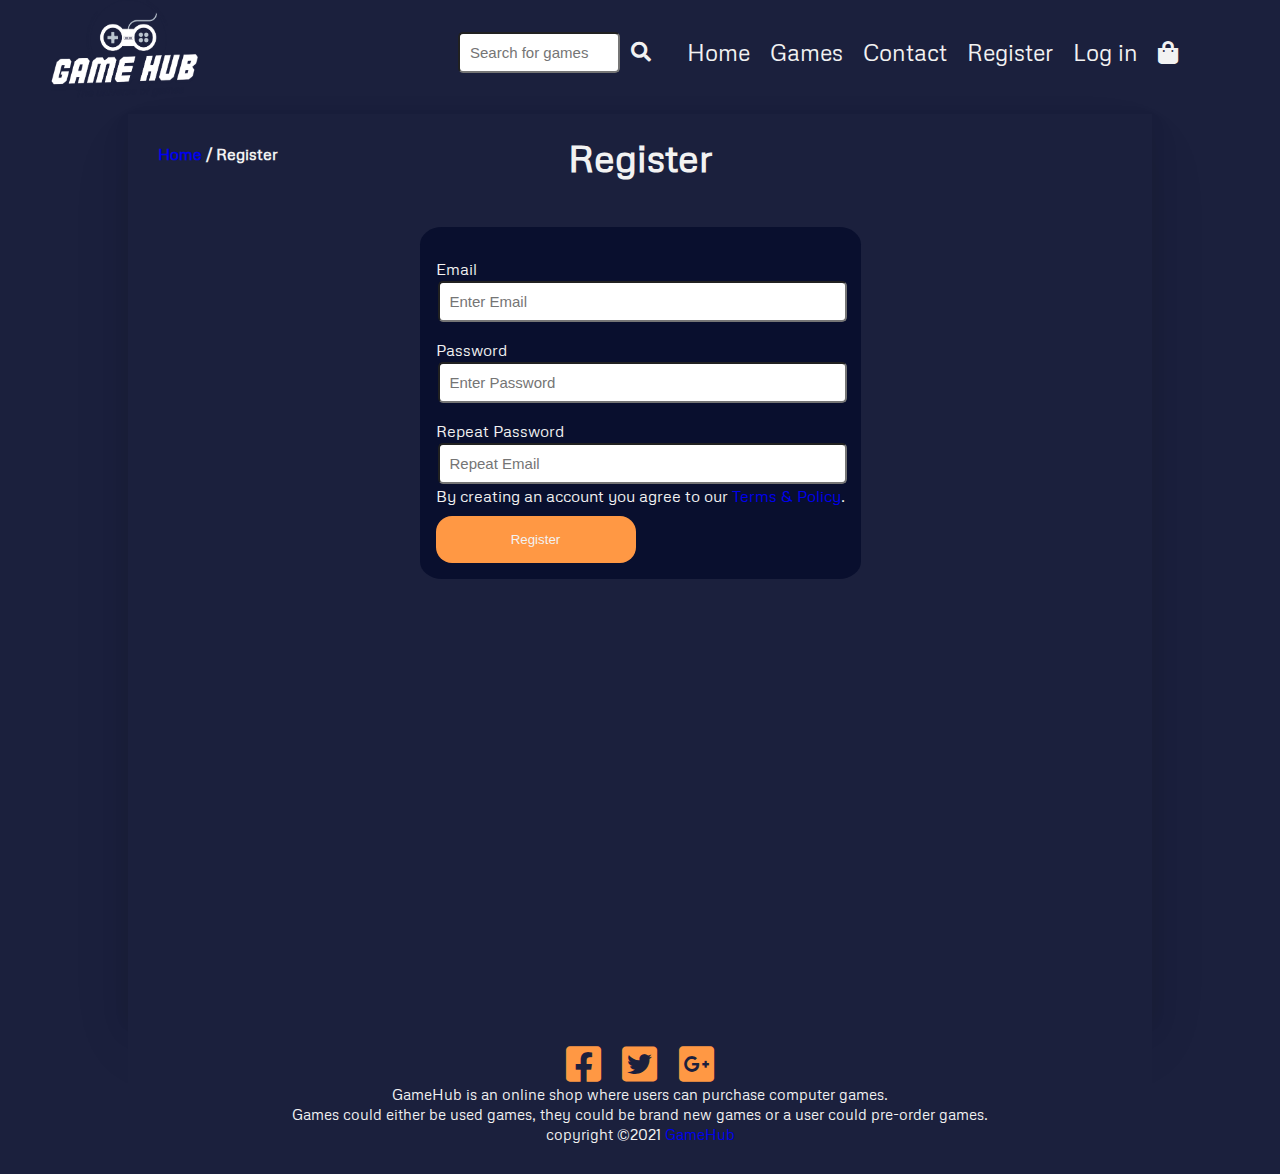
<file: register.html>
<!DOCTYPE html>
<html lang="en">
    <head>
        <title>GameHub | Register</title>
        <meta name="description" content="On this page you can register your account.">
        <meta name="viewport" content="width=device-width, initial-scale=1.0">

        <link href="css/styles.css" rel="stylesheet">

        <link rel="stylesheet" href="https://pro.fontawesome.com/releases/v5.10.0/css/all.css"/>
        <link href="https://fonts.googleapis.com/css2?family=Noto+Sans&display=swap" rel="stylesheet">
    
        <!-- Hotjar Tracking Code for https://tender-poitras-14482d.netlify.app/ -->
    <script>
      (function(h,o,t,j,a,r){
          h.hj=h.hj||function(){(h.hj.q=h.hj.q||[]).push(arguments)};
          h._hjSettings={hjid:2711892,hjsv:6};
          a=o.getElementsByTagName('head')[0];
          r=o.createElement('script');r.async=1;
          r.src=t+h._hjSettings.hjid+j+h._hjSettings.hjsv;
          a.appendChild(r);
      })(window,document,'https://static.hotjar.com/c/hotjar-','.js?sv=');
    </script>
      </head>
<body>
    <header>   
        <nav>
            <a href="index.html"><img src="/images/GameHub_Logo.png" class="GameHub_Logo" alt="This is the GameHub Logo on the top left. "></a>
            <a href="#" class="toggle-button">
                <span class="bar"></span>
                <span class="bar"></span>
                <span class="bar"></span>
            </a>     
            <div class="navlinks">
                    <ul>
                        <form class="search" action="game.html">
                            <input type="text" placeholder="Search for games" name="Search">
                            <button class="search-btn" type="submit"><i class="fas fa-search"></i></button>
                        </form>
                        <li><a href="index.html">Home</a></li>
                        <li><a href="game.html">Games</a></li>
                        <li><a href="contact.html">Contact</a></li>
                        <li><a class="actives" href="register.html">Register</a></li>
                        <li><a href="account.html">Log in</a></li>
                        <li><a href="checkout.html"><i class="fas fa-shopping-bag"></i></a></li>
                    </ul>      
            </div>
        </nav>
    </header>

    <!--Register Section-->
    <section id="content">
        <h4 class="bc"><a href="index.html">Home</a> / Register</h4>
        <h1>Register</h1>
        <div class="registerForm">
            <form id="registerForm">
                <label for="email">Email</label>
                <input type="text" placeholder="Enter Email" name="email" id="email">
                <label for="password">Password</label>
                <input type="text" placeholder="Enter Password" name="psw" id="psw">
                <label for="psw-repeat">Repeat Password</label>
                <input type="text" placeholder="Repeat Email" name="psw-repeat" id="psw-repeat">
                <p>By creating an account you agree to our <a href="#">Terms & Policy</a>.</p>
                <button formaction="account.html" type="submit">Register</button>
            </form>
        </div>
    </section>
    <footer>
        <div class="footer-content">
            <ul class="socials">
                <li><a href="#"><i class="fab fa-facebook-square"></i></a></li>
                <li><a href="#"><i class="fab fa-twitter-square"></i></a></li>
                <li><a href="#"><i class="fab fa-google-plus-square"></i></a></li>
            </ul>
            <p>GameHub is an online shop where users can purchase computer games. <br>
            Games could either be used games, they could be brand new games or a user could pre-order games.</p>
            <p>copyright &copy;2021 <a href="#">GameHub</a></p>
        </div>
    </footer>

    <script src="js/register.js"></script>
</body>
</html>
</file>
<file: css/styles.css>
@import url('https://fonts.googleapis.com/css2?family=Chakra+Petch:wght@300&family=Maven+Pro&family=Metrophobic&family=Quicksand:wght@300&display=swap');

* {
    margin: 0;
    padding: 0;
    box-sizing: border-box;
    list-style: none;
    text-decoration: none;
}

a:visited {
    text-decoration: none;
    color: #B271F8;
}

body {
    width: 100%;
    background-color: #1b203d;
    font-family: "Metrophobic", sans-serif;
}

.gamesContainer, #content,.contact-container{
    max-width: 80%;
    margin: auto;

}

#featured-container, .games-content, .details-card, .gamesContainer{
    background-color: #090f2e;
}

h1 {
    font-size: 38px;
    text-align: center;
    margin: 10px;
    padding: 20px;
}

h1, h2, h3, p {
    color: #f2f2f2;
}

/*Breadcrumbs*/
.bc {
    position: absolute;
    color: #f2f2f2;
    margin-left: 30px;
    margin-top: 30px;
}

/*Header*/

/*Navigation*/

.GameHub_Logo {
    width: 150px;
    height: 100px;
}

nav {
    display: flex;
    justify-content: space-between;
    align-items: center;
    padding: 0 50px;
}

.navlinks ul {
    display: flex;
    align-items: center;
    margin: 0;
    padding: 0;
}

.navlinks li a {
    font-size: 23px;
    color: #f2f2f2;
    display: block;
    padding: 10px;
    transition: .2s ease;
}
.navlinks li a:hover {
    color: #FF9844;
    background-color: #090f2e;
    border-radius: 5px;
    font-size: 24px;
}

.toggle-button {
    position: absolute;
    top: 30px;
    right: 30px;
    display: none;
    flex-direction: column;
    justify-content: space-between;
    width: 30px;
    height: 25px;
}

.toggle-button .bar {
    height: 3px;
    width: 100%;
    background-color: #f2f2f2;
    border: 10px;
}

.search {
    display: flex;
    width: 30%;
   
    background-color: #1b203d;
    border-radius: 0;
}
.search-btn {
    background-color: #1b203d;
    padding: 0;
    border-radius: 0;
    margin: 0;
    width: 25%;
    font-size: 20px;
}
/*Main*/
#content {
    position: relative;
    min-height: 100vh;
    background-color: #1b203d;
    box-shadow: 
                0 8px 16px rgba(0,0,0,0.06),
                0 16px 32px rgba(0,0,0,0.06), 
                0 32px 64px rgba(0,0,0,0.06);
}

/*Featured section*/

#featured-container {
    margin: auto;
    width: 100%;
    padding-top: 20px;
    padding-bottom: 20px;
}

.pon {
    font-family: "Chakra Petch", sans-serif;
    font-weight: 900;
    letter-spacing: 3px;
    text-decoration: #FF9844 1px underline solid;
    text-shadow: 2px 2px #3a3a3a;
}

/*Popular section*/

.games {
    position: relative;
    width: 100%;
    height: 350px;
    overflow: hidden;
}

.games p {
    position: absolute;
    font-size: 40px;
    color: #FF9844;
    text-align: justify;
    top: 240px;
    left: 100px;
}

.games img {
    position:absolute;
    top: -9999px;
    left: -9999px;
    right: -9999px;
    bottom: -9999px;
    margin: auto;   
}

.games-container {
    box-sizing: border-box;
    display: flex;
    margin: auto;
    width: 80%;
    justify-content: space-between;
    overflow: hidden;
}

.results {
    order: 1;
    text-align: center;
    margin: 10px;
}

.results img{
    width: 300px;
    height: 200px;
    border-radius: 5%;
    margin: 0 auto;
}

.results h2 {
    font-size: 18px;
}

/*Game page*/

.gamesContainer {
    position: relative;
    padding: 60px 120px 0 120px;
    min-height: 100vh;
    width: 100%;
}

.details-card {
    display: flex;
    justify-content: space-between;
    height: 300px;
    padding: 20px;
}

.gamesContainer img {
    width: auto;
    height: auto;
    border-radius: 5px;
}

.gamesContainer p {
    margin: 10px;
}

.gameDescription {
    display: block;
}

/*Game page*/

.sgame {
    display: flex;
    justify-content: space-between;
    align-items: center;
    height: 200px;
    background-color: #090f2e;
    padding: 10px 30px;
    width: 80%;
    margin: auto;
    margin-bottom: 10px;
}

.games-column img {
    width: 250px;
    height: 150px;
    border-radius: 5%;
}

.card-details h4{
    color: #f2f2f2;
    margin: 10px;
    text-align: center;
}

.card-details p {
    color: #FF9844;
    text-align: center;
}

/*Account*/

.accountDetails {
    background-color: #090f2e;
    margin: 20px;
    padding: 30px;
    border-radius: 5px;
}

.lastPurchase img, .selling img, .wishList img{
    width: 300px;
    height: 200px;
}
.lastPurchase, .selling, .wishList {
    display: flex;
    margin-top: 20px;
    overflow: hidden;
}


/*Contact & Register Forms*/

.contact-container, .registerForm, .account-container{
    display: flex;
}

form {
    padding: 1rem;
    background-color: #090f2e;
    border-radius: 5%;
}

.registerForm, .contact-container{
    padding: 1rem;
    width: 100%;
    margin: auto;
    justify-content: center;
}

label {
    display: block;
    margin-top: 1rem;
    color: #f2f2f2;
}

input {
    width: 100%;
    margin: 2px;
    padding: 10px;
    font-size: 15px;
    border-radius: 5px;
}

#message {
    height: 150px;
}
button {
    background-color: #FF9844;
    border: none;
    border-radius: 1rem;
    width: 200px;
    padding: 1rem;
    color: #f2f2f2;
    margin-top: 10px;
    cursor: pointer;
}

.shoppingbag {
    display: flex;
    align-items: flex-start;
    width: 80%;
    margin: auto;
}

.shoppingbag.details {
    flex-direction: column-reverse;
    align-items: center;
}

.shoppingbag.details h3 {
   margin: 10px;
}

.delete {
    color: #ff0000;
}

.summary {
    background-color: #090f2e;
    display: flex;
    flex-direction: column;
    align-items: center;
    margin: 30px;
}

.summary p {
    font-size: 20px;
}

.price {
    text-decoration: #f2f2f2 underline 1px;
}

/*Checkout page*/

.cardIcons {
    font-size: 40px;
}

.checkoutForm {
    display: flex;
    margin: auto;
    width: 600px;
    flex-direction: column;

}

.checkoutForm .row{
    display: flex;
}

.formError {
    display: none;
    color: crimson;
    font-size: 13px;
    margin-top: 2px;
}

/*Checkout Success page*/

.successContainer {
    margin-top: 20px;
    text-align: center;
    background-color: #090f2e;
}

.successContainer p {
    margin-bottom: 10px;
}

.successbutton {
    width: 100%;
    align-items: center;
}

/*Footer*/

footer {
    position: relative; bottom:0;
    background-color: #1b203d;
    height: auto;
    padding: 30px;
    left: 0;
    right: 0;
    bottom: 0;
    margin: auto;
    max-width: 80%;
}

.footer-content {
    display: flex;
    flex-direction: column;
    align-items: center;
    justify-content: center;
    color: #f2f2f2;
    font-size: 15px;
    line-height: 20px;
}

.socials {
    display: flex;
    align-items: center;
    justify-content: space-evenly;
    width: 20%;
    
}

.footer-content li a {
    font-size: 40px;
    color: #FF9844;
}

.footer-content p {
    text-align: center;
}

/*Loader*/

.loader {
    border: 10px solid #3a3a3a;
    border-top: 10px solid #FF9844;
    border-radius: 100%;
    width: 60px;
    height: 60px;
    animation: spin 2s linear infinite;
    position: absolute;
    left: 50%;
    transform: translate(-50%);
}

@keyframes spin {
    0% {
        transform: rotate(0deg);
    }
    100% {
        transform: rotate(360deg);
    }
}
/*Media Queries*/

@media only screen and (max-width: 1000px) {

    #content {
        min-height: 40vh;
    }  

    .gamesContainer, .contact-container{
        max-width: 100%;
    }
    /*Navigation*/
    .toggle-button {
        display: flex;
        top: 50px;
        right: 60px;
    }

    .navlinks {
        display: none;
        width: 100%;
    }

    nav {
        flex-direction: column;
        align-items: flex-start ;
    }
    .navlinks ul {
        width: 100%;
        flex-direction: column;
    }
   
    .navlinks li {
        text-align: center;
    }

    .navlinks.active {
        display: flex;
    }

    .search {
        width: auto;
    }

    /*Game page*/
    .games-content img{
        width: 250px;
        height: 160px;
        margin-right: 10px;
    }  

    .sgame {
        flex-direction: column;
        height: auto;
        width: auto;
    }

    .sbutton {
        display: flex;
        justify-content: center;
        width: 100%;
    }

    .gamesContainer {
        display: flex;
        flex-direction: column;
        max-width: 100%;
    }

    .gamesContainer img {
        width: 250px;
        height: 160px;
    }

    .details-card {
        flex-direction: column;
    }

    .details-card > div > div {
        margin-top: 20px;
    }

    .gameDescription {
        margin-top: 100px;
    }

    /*Account page*/

    .accountDetails h2 {
        text-align: center;
    }
    
    .lastPurchase, .selling, .wishList {
        flex-direction: column;
    }

    /*Register page*/
    .registerForm {
        padding: 0;
    }
}

@media only screen and (max-width: 900px) {

    /*Cart page*/
    .shoppingbag {
        flex-direction: column;
    }

    .summary {
        margin: auto;
    }
}

@media only screen and (max-width: 700px) {

    #content {
        max-width: 100%;
    }

    .bc {
        margin-top: auto;
    }

    /*Game page*/
    .games-container {
        flex-direction: column;
    }

    .games p {
        top: 200px;
        left: 0;
    }

    .gameTitle {
        text-align: center;
    }

    .details-card {
        align-items: center;
    }

    .details-card > div > div {
        text-align: center;
        margin-top: 20px;
    }

    .gameDescription {
        margin-top: 130px;
    }

    .gameDescription h3{
        text-align: center;
    }

    .sgame {
        margin: 10px 0;
    }

    /*Account page*/

    .accountDetails {
        margin: 10px 0;
    }

    /*Checkout*/
    .checkoutForm {
        margin: 0;
        width: 100%;
    }

    /*Socials*/
    .socials {
        width: 60%;
    }
}
</file>
